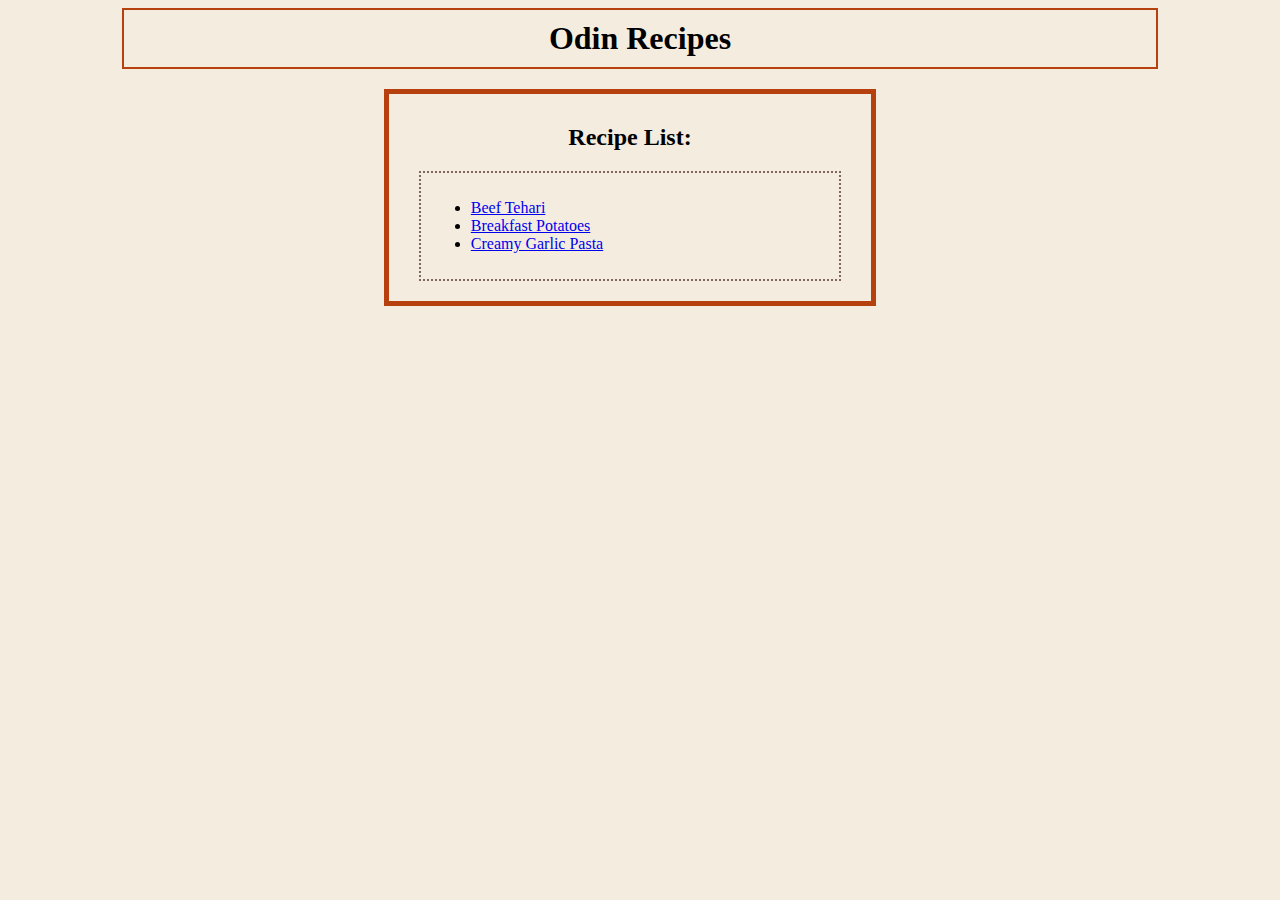
<file: index.html>
<!DOCTYPE hmtl>
<html lang="en">
    <head>
        <meta charset="UTF-8">
        <title>Odin Recipes</title>
        <link rel="stylesheet" href="style.css">
    </head>

    <body>
        <h1 class="title">Odin Recipes</h1>
        <div class="box-align">
        <div class="solid">
        <h2>Recipe List:</h2>
        <div class="dotted">
        <ul>
            <li><a href="recipes/beef_tehari.html">Beef Tehari</a></li>
            <li><a href="recipes/breakfast_potatoes.html">Breakfast Potatoes</a></li>
            <li><a href="recipes/creamy_garlic_pasta.html">Creamy Garlic Pasta</a></li>
        </ul>
        </div>
    </div>
</div>
    </body>
</html>
</file>
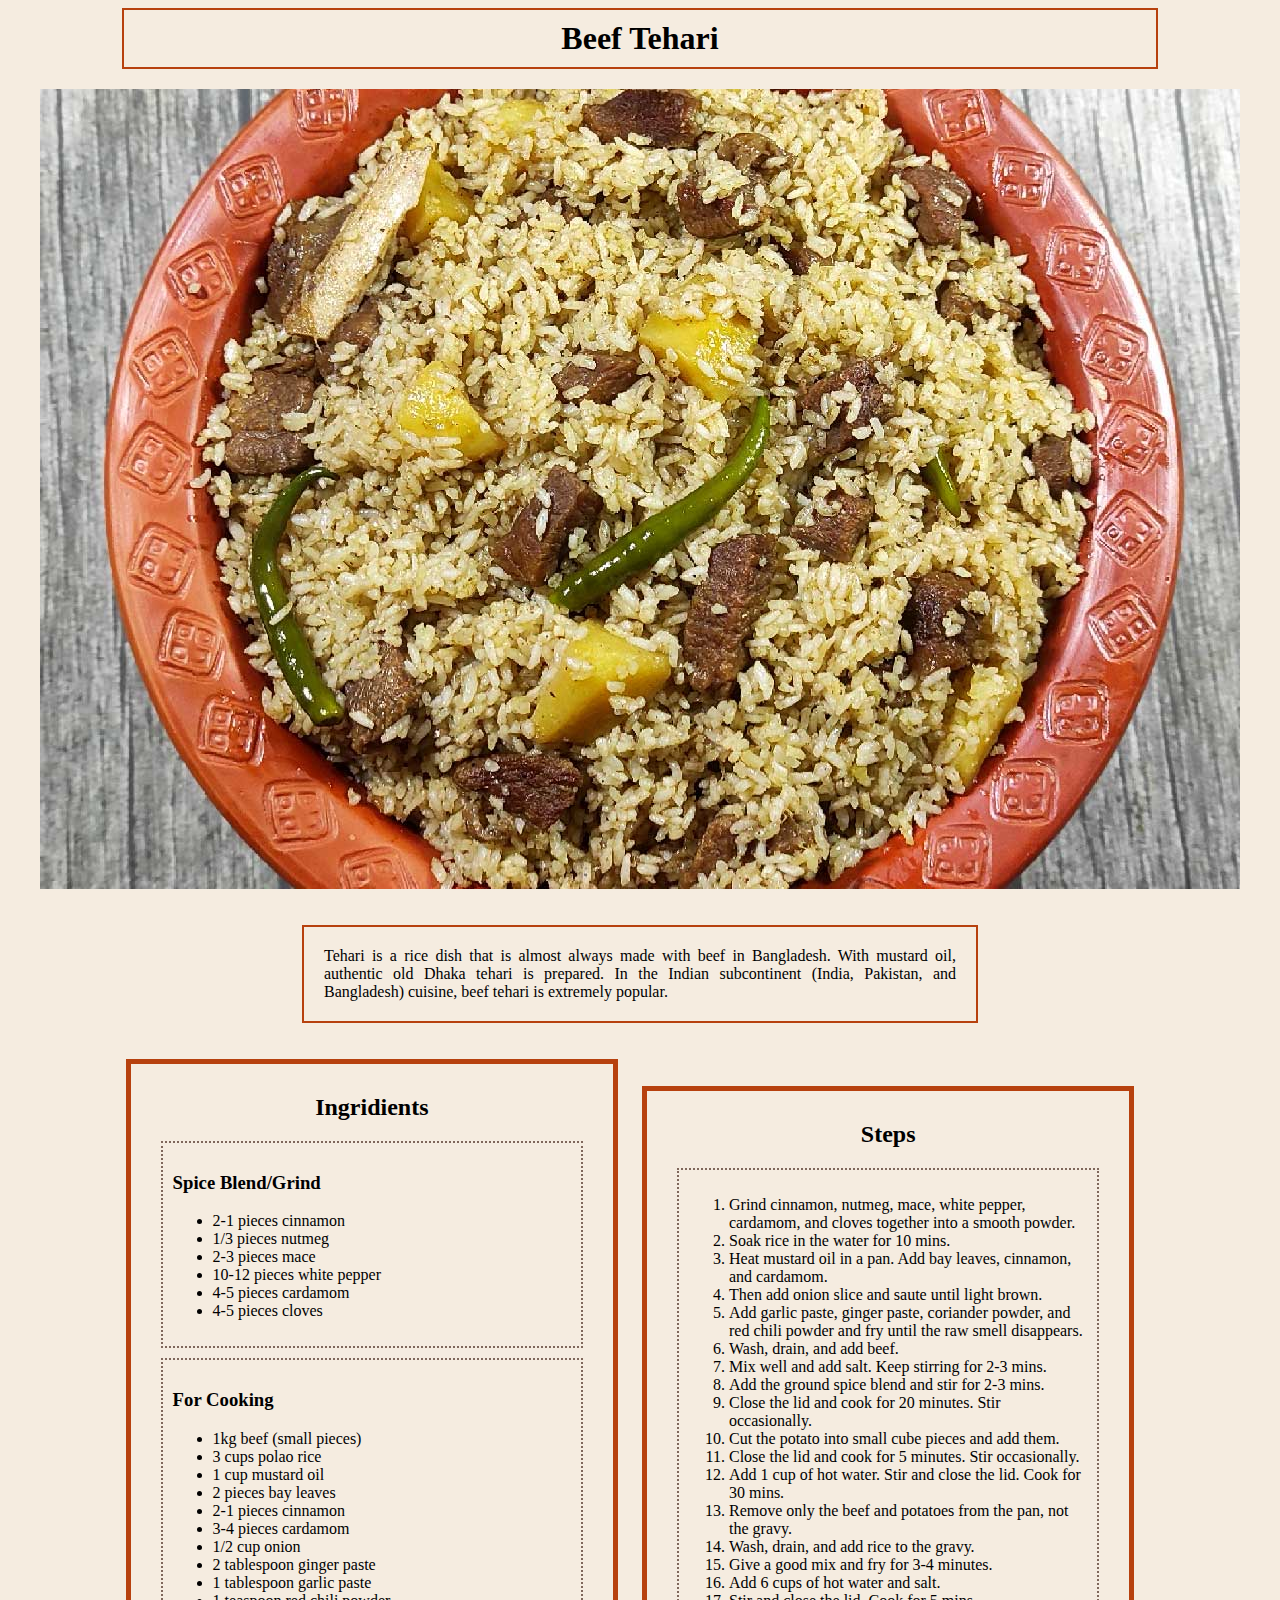
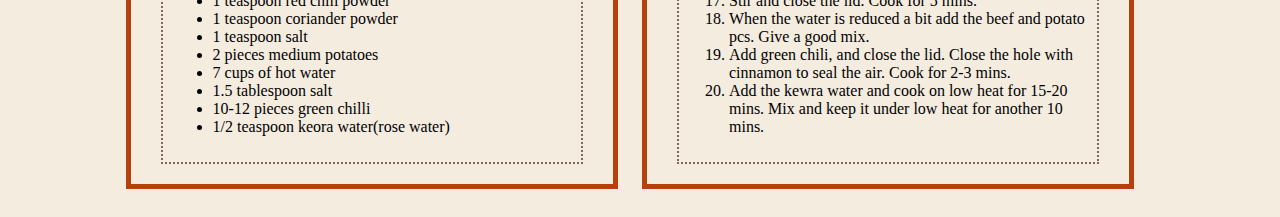
<file: recipes/beef_tehari.html>
<!DOCTYPE html>
<html lang="en">
    <head>
        <meta charset="UTF-8">
        <title>Beef Tehari recipe</title>
        <link rel="stylesheet" href="../style.css">
    </head>

    <body>
        <h1 class="title">Beef Tehari</h1>
        <img src="images/Beef-Tehari.jpg" alt="Beef Tehari" class="img-pos">
        <p class="para">Tehari is a rice dish that is almost always made with beef in Bangladesh.
            With mustard oil, authentic old Dhaka tehari is prepared. In the Indian subcontinent 
            (India, Pakistan, and Bangladesh) cuisine, beef tehari is extremely popular.</p>
        <div class="box-align">
        <div class="solid">
        <h2>Ingridients</h2>
        <div class="dotted">
        <h3>Spice Blend/Grind</h3>
        <ul>
            <li>2-1 pieces cinnamon</li>
            <li>1/3 pieces nutmeg</li>
            <li>2-3 pieces mace</li>
            <li>10-12 pieces white pepper</li>
            <li>4-5 pieces cardamom</li>
            <li>4-5 pieces cloves</li>
        </ul>
        </div>

        <div class="dotted">
        <h3>For Cooking</h3>
        <ul>
            <li>1kg beef (small pieces)</li>
            <li>3 cups polao rice</li>
            <li>1 cup mustard oil</li>
            <li>2 pieces bay leaves</li>
            <li>2-1 pieces cinnamon</li>
            <li>3-4 pieces cardamom</li>
            <li>1/2 cup onion</li>
            <li>2 tablespoon ginger paste</li>
            <li>1 tablespoon garlic paste</li>
            <li>1 teaspoon red chili powder</li>
            <li>1 teaspoon coriander powder</li>
            <li>1 teaspoon salt</li>
            <li>2 pieces medium potatoes</li>
            <li>7 cups of hot water</li>
            <li>1.5 tablespoon salt</li>
            <li>10-12 pieces green chilli</li>
            <li>1/2 teaspoon keora water(rose water)</li>
        </ul>
    </div>
    </div>

    <div class="solid">    
    <h2>Steps</h2>
    <div class="dotted">
        <ol>
            <li>Grind cinnamon, nutmeg, mace, white pepper, cardamom, and cloves together into a smooth powder.</li>
            <li>Soak rice in the water for 10 mins.</li>
            <li>Heat mustard oil in a pan. Add bay leaves, cinnamon, and cardamom.</li>
            <li>Then add onion slice and saute until light brown. </li>
            <li>Add garlic paste, ginger paste, coriander powder, and red chili powder and fry until the raw smell disappears.</li>
            <li>Wash, drain, and add beef.</li>
            <li>Mix well and add salt. Keep stirring for 2-3 mins.</li>
            <li>Add the ground spice blend and stir for 2-3 mins.</li>
            <li>Close the lid and cook for 20 minutes. Stir occasionally.</li>
            <li>Cut the potato into small cube pieces and add them.</li>
            <li>Close the lid and cook for 5 minutes. Stir occasionally.</li>
            <li>Add 1 cup of hot water. Stir and close the lid. Cook for 30 mins.</li>
            <li>Remove only the beef and potatoes from the pan, not the gravy.</li>
            <li>Wash, drain, and add rice to the gravy.</li>
            <li>Give a good mix and fry for 3-4 minutes.</li>
            <li>Add 6 cups of hot water and salt.</li>
            <li>Stir and close the lid. Cook for 5 mins.</li>
            <li>When the water is reduced a bit add the beef and potato pcs. Give a good mix.</li>
            <li>Add green chili, and close the lid. Close the hole with cinnamon to seal the air. Cook for 2-3 mins.</li>
            <li>Add the kewra water and cook on low heat for 15-20 mins. Mix and keep it under low heat for another 10 mins.</li>
        </ol>
    </div>
    </div>
</div>
    </body>

</html>
</file>
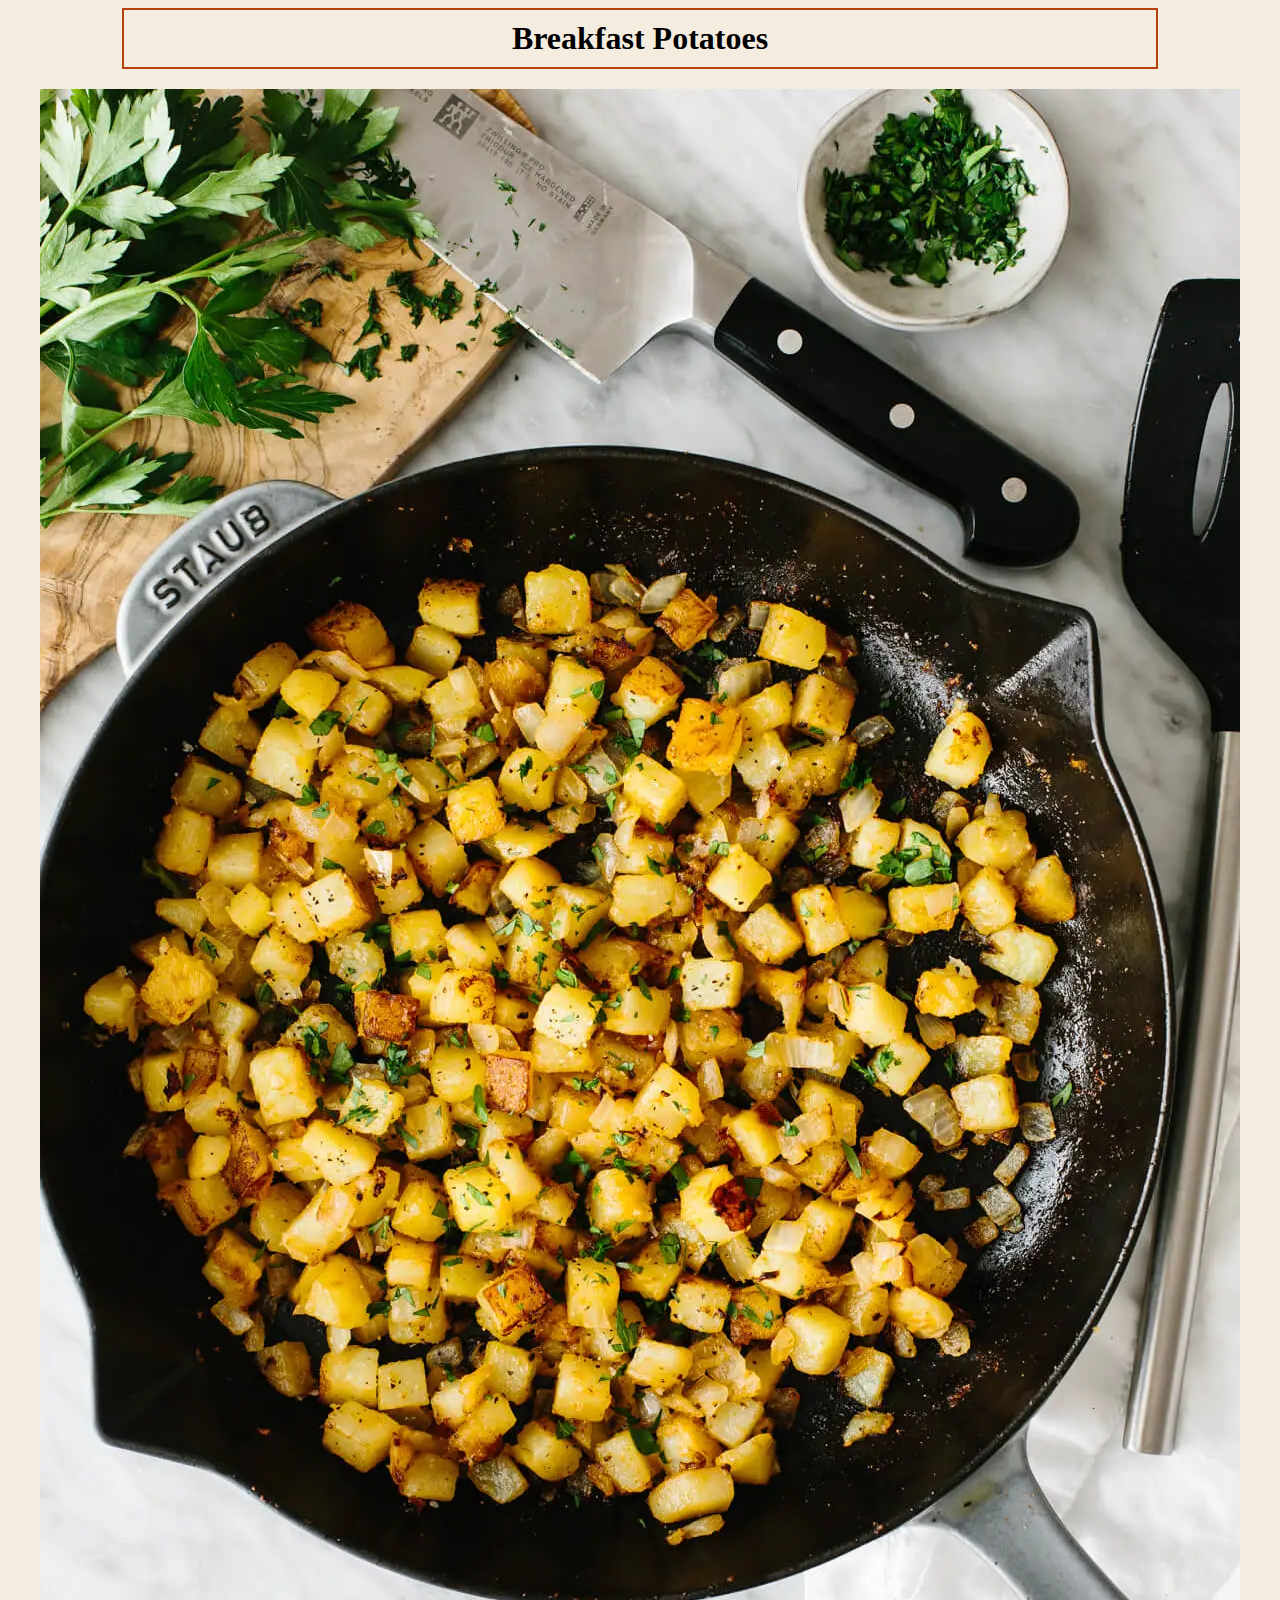
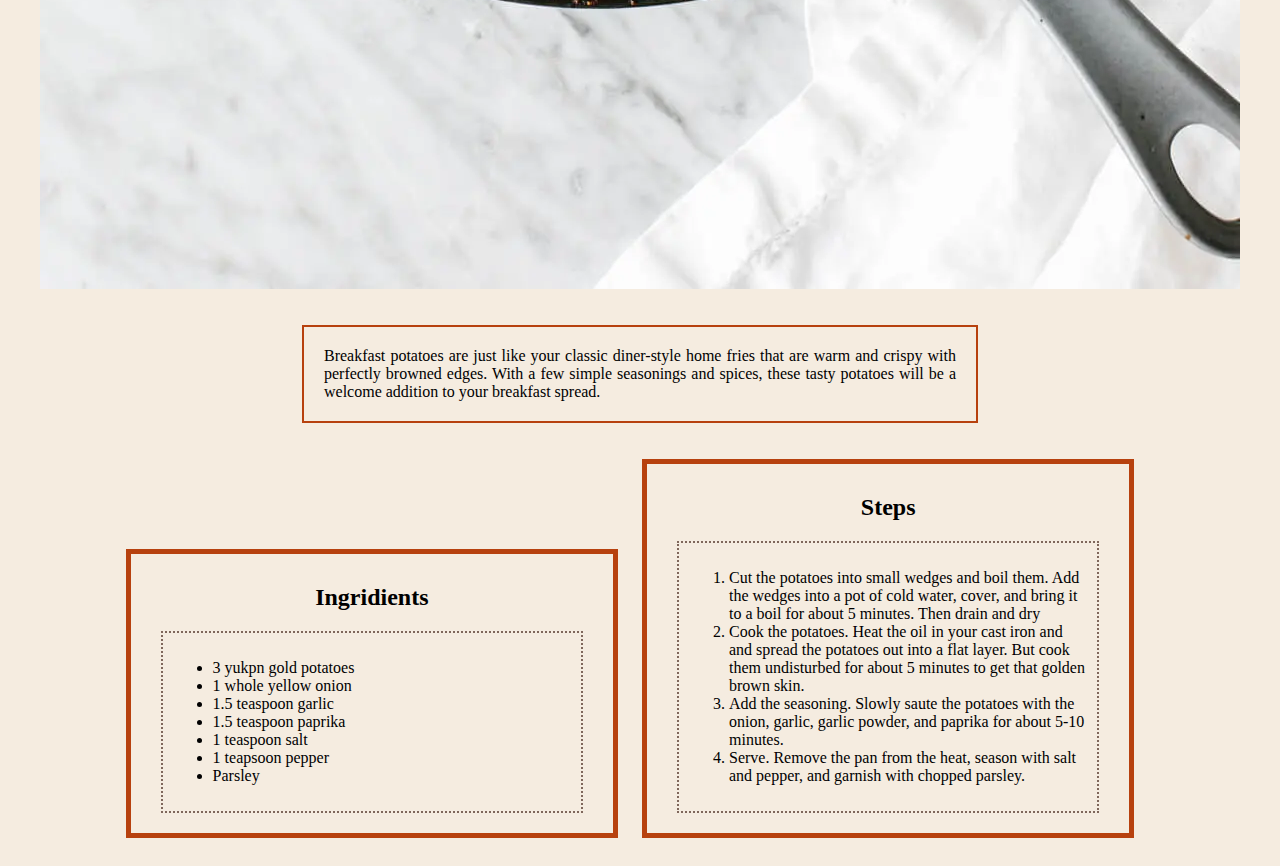
<file: recipes/breakfast_potatoes.html>
<!DOCTYPE html>
<html lang="en">
    <head>
        <meta charset="UTF-8">
        <title>Breakfast Potatoes</title>
        <link rel="stylesheet" href="../style.css">
    </head>

    <body>
        <h1 class="title">Breakfast Potatoes</h1>
        <img src="images/Breakfast-Potatoes.png" alt="Breakfast Potatoes" class="img-pos">
        <p class="para">Breakfast potatoes are just like your classic diner-style home fries that are warm and crispy with perfectly browned edges.
            With a few simple seasonings and spices, these tasty potatoes will be a welcome addition to your breakfast spread.</p>
        <div class="box-align">
        <div class="solid">
        <h2>Ingridients</h2>
        <div class="dotted">
        <ul>
            <li>3 yukpn gold potatoes</li>
            <li>1 whole yellow onion</li>
            <li>1.5 teaspoon garlic</li>
            <li>1.5 teaspoon paprika</li>
            <li>1 teaspoon salt</li>
            <li>1 teapsoon pepper</li>
            <li>Parsley</li>
        </ul>
    </div>
    </div>
    

    <div class="solid">
        <h2>Steps</h2>
        <div class="dotted">
        <ol>
            <li>Cut the potatoes into small wedges and boil them. Add the wedges into a pot of cold water, cover, and bring it to a boil for about 5 minutes. Then drain and dry </li>
            <li>Cook the potatoes. Heat the oil in your cast iron and and spread the potatoes out into a flat layer. But cook them undisturbed for about 5 minutes to get that golden brown skin.</li>
            <li>Add the seasoning. Slowly saute the potatoes with the onion, garlic, garlic powder, and paprika for about 5-10 minutes.</li>
            <li>Serve. Remove the pan from the heat, season with salt and pepper, and garnish with chopped parsley. </li>
        </ol>
    </div>
    </div>
</div>
    </body>
</html>
</file>
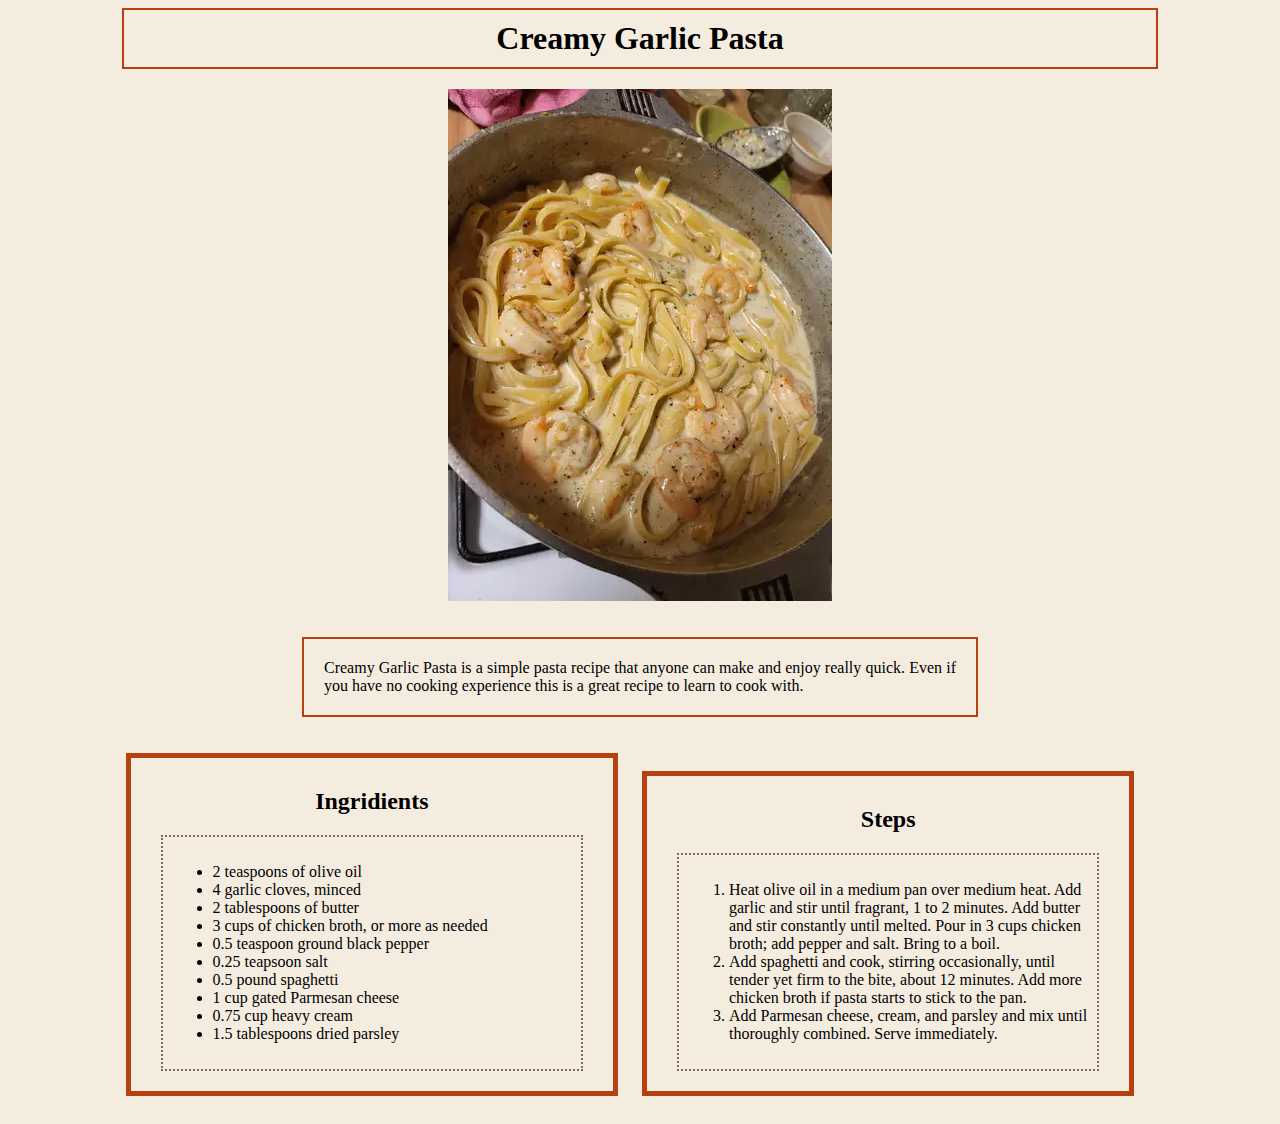
<file: recipes/creamy_garlic_pasta.html>
<!DOCTYPE html>
<html lang="en">
    <head>
        <meta charset="UTF-8">
        <title>Creamy Garlic Pasta</title>
        <link rel="stylesheet" href="../style.css">
    </head>

    <body>
        <h1 class="title">Creamy Garlic Pasta</h1>
        <img src="images/Creamy-Garlic-Pasta.png" alt="Creamy Garlic Pasta" class="img-pos">
        <p class="para">Creamy Garlic Pasta is a simple pasta recipe that anyone can make and enjoy really quick.
           Even if you have no cooking experience this is a great recipe to learn to cook with.</p>
        <div class="box-align">
        <div class="solid">
        <h2>Ingridients</h2>
        <div class="dotted">
        <ul>
            <li>2 teaspoons of olive oil</li>
            <li>4 garlic cloves, minced</li>
            <li>2 tablespoons of butter</li>
            <li>3 cups of chicken broth, or more as needed</li>
            <li>0.5 teaspoon ground black pepper</li>
            <li>0.25 teapsoon salt</li>
            <li>0.5 pound spaghetti</li>
            <li>1 cup gated Parmesan cheese</li>
            <li>0.75 cup heavy cream</li>
            <li>1.5 tablespoons dried parsley</li>
        </ul>
    </div>
    </div>

<div class="solid">    
    <h2>Steps</h2>
    <div class="dotted">
        <ol>
            <li>Heat olive oil in a medium pan over medium heat. Add garlic and stir until fragrant, 1 to 2 minutes. Add butter and stir constantly until melted. Pour in 3 cups chicken broth; add pepper and salt. Bring to a boil.</li>
            <li> Add spaghetti and cook, stirring occasionally, until tender yet firm to the bite, about 12 minutes. Add more chicken broth if pasta starts to stick to the pan.</li>
            <li>Add Parmesan cheese, cream, and parsley and mix until thoroughly combined. Serve immediately.</li>
        </ol>
    </div>
    </div>
    </div>
    </body>

</html>
</file>
<file: style.css>
body
{
    background-color: #F5ECE0;
}

.title
{
    margin: auto;
    width: 80%;
    text-align: center;
    padding: 10px;
    display: block;
    border: 2px solid #B7410E;
}

.img-pos
{
    margin-left: auto;
    margin-right: auto;
    padding: 20px;
    display: block;
}

.para
{
    display: block;
    margin-left: auto;
    margin-right: auto;
    padding: 20px;
    text-align: justify;
    border: 2px solid #B7410E;
    width: 50%;
}

.dotted
{
    display: block;
    border: 2px dotted #7F675B;
    padding: 10px;
    margin: 10px;
    text-align: left;
}

.solid
{
    display: inline-block;
    border: 5px solid #B7410E;
    padding: 10px 20px;
    margin: 20px;
    margin-left: auto;
    width: 35%;
}

.box-align
{
    text-align: center;
}
</file>
